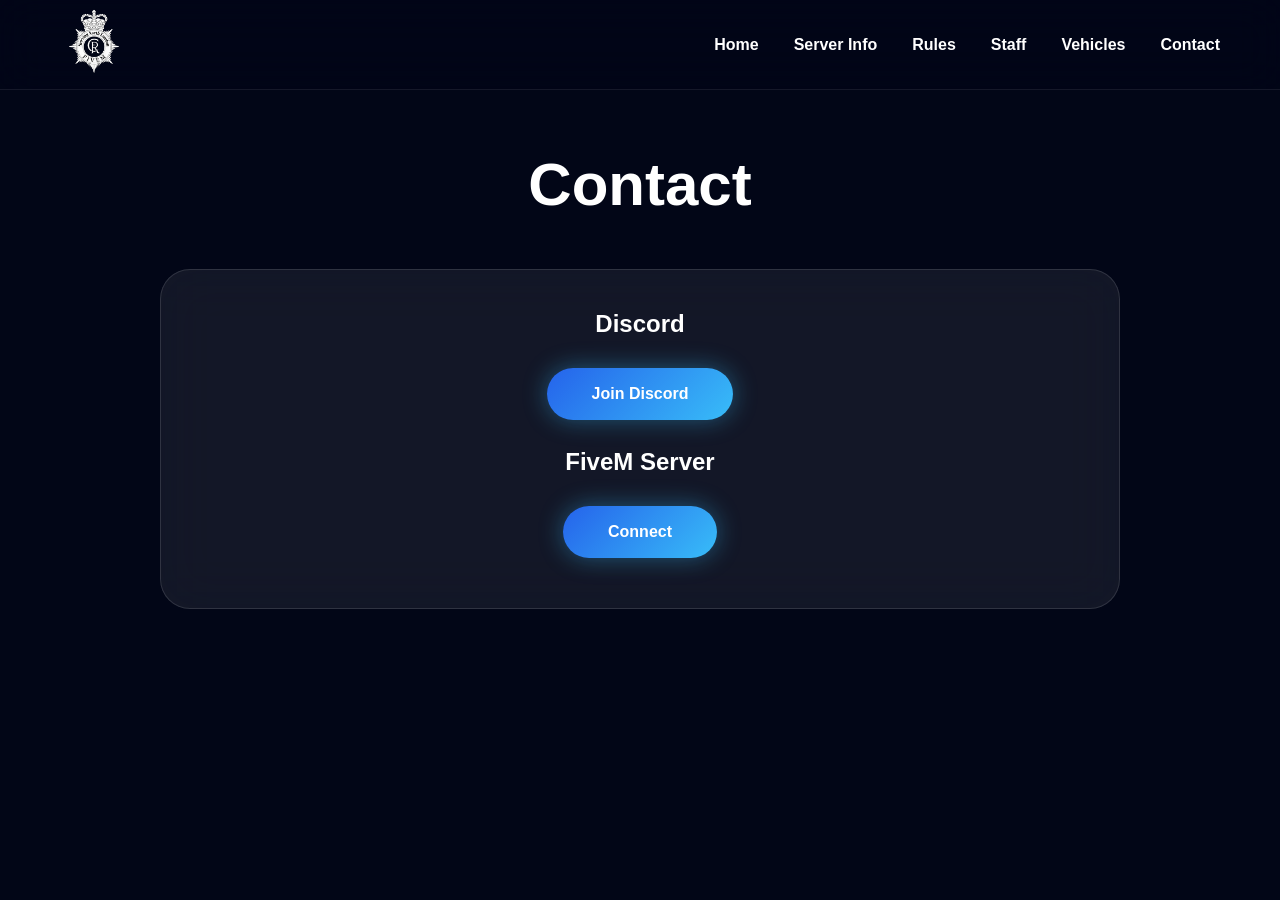
<file: contact.html>
<!DOCTYPE html>
<html>


<head>

<title>Contact | Serving North London</title>

<link rel="stylesheet" href="css/style.css">

</head>



<body>



<nav>


<div class="logo">
<img src="assets/logo.png">
</div>


<ul>

<li><a href="index.html">Home</a></li>
<li><a href="server-info.html">Server Info</a></li>
<li><a href="rules.html">Rules</a></li>
<li><a href="staff.html">Staff</a></li>
<li><a href="vehicles.html">Vehicles</a></li>
<li><a href="contact.html">Contact</a></li>

</ul>


</nav>




<section class="page">


<h1>Contact</h1>



<div class="card large">


<h2>Discord</h2>


<a class="btn" href="https://discord.gg/M2RrcZ8p5r">

Join Discord

</a>



<br><br>



<h2>FiveM Server</h2>


<a class="btn" href="https://cfx.re/join/6jv6a6">

Connect

</a>


</div>



</section>



</body>


</html>
</file>
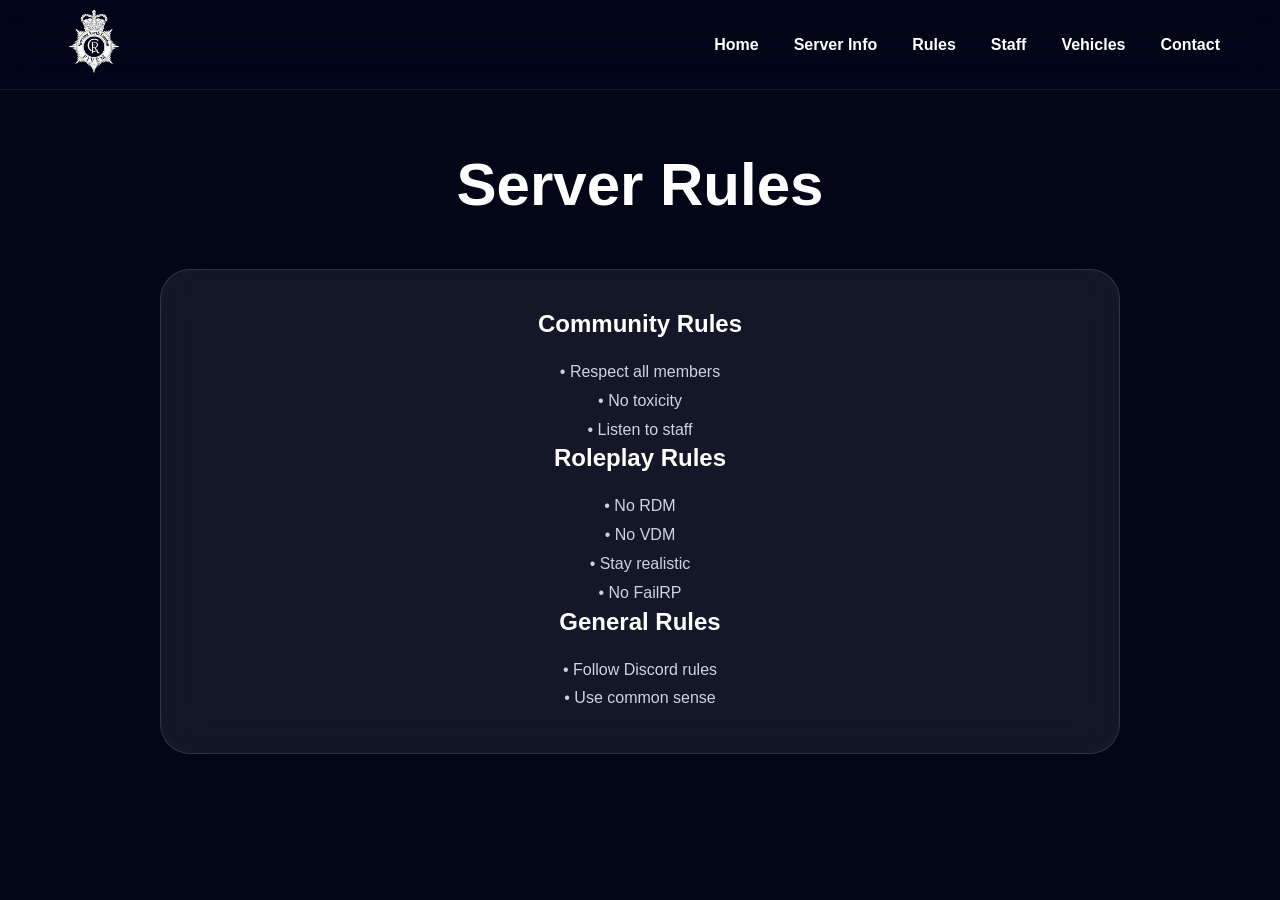
<file: rules.html>
<!DOCTYPE html>
<html>

<head>

<title>Rules | Serving North London Metropolitan Police</title>

<link rel="stylesheet" href="css/style.css">

</head>


<body>


<nav>

<div class="logo">
<img src="assets/logo.png">
</div>


<ul>

<li><a href="index.html">Home</a></li>
<li><a href="server-info.html">Server Info</a></li>
<li><a href="rules.html">Rules</a></li>
<li><a href="staff.html">Staff</a></li>
<li><a href="vehicles.html">Vehicles</a></li>
<li><a href="contact.html">Contact</a></li>

</ul>

</nav>



<section class="page">


<h1>Server Rules</h1>


<div class="card large">


<h2>Community Rules</h2>

<p>
• Respect all members
</p>

<p>
• No toxicity
</p>

<p>
• Listen to staff
</p>



<h2>Roleplay Rules</h2>


<p>
• No RDM
</p>

<p>
• No VDM
</p>

<p>
• Stay realistic
</p>

<p>
• No FailRP
</p>



<h2>General Rules</h2>


<p>
• Follow Discord rules
</p>

<p>
• Use common sense
</p>


</div>


</section>


</body>

</html>
</file>
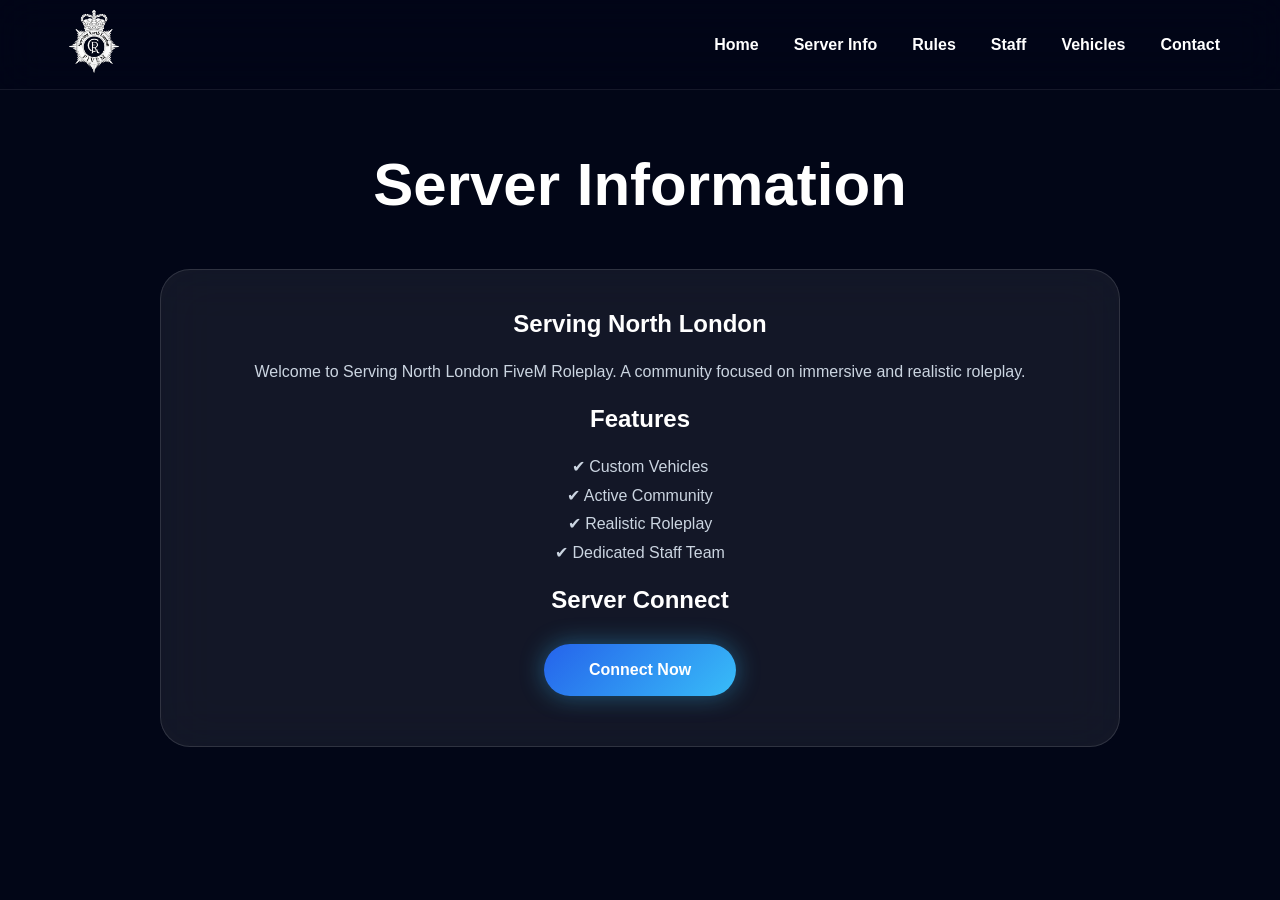
<file: server-info.html>
<!DOCTYPE html>
<html lang="en">

<head>

<meta charset="UTF-8">
<meta name="viewport" content="width=device-width, initial-scale=1.0">

<title>Server Information | Serving North London</title>

<link rel="stylesheet" href="css/style.css">

</head>


<body>


<nav>

<div class="logo">
<img src="assets/logo.png">
</div>


<ul>

<li><a href="index.html">Home</a></li>
<li><a href="server-info.html">Server Info</a></li>
<li><a href="rules.html">Rules</a></li>
<li><a href="staff.html">Staff</a></li>
<li><a href="vehicles.html">Vehicles</a></li>
<li><a href="contact.html">Contact</a></li>

</ul>


</nav>



<section class="page">


<h1>Server Information</h1>


<div class="card large">


<h2>Serving North London</h2>


<p>
Welcome to Serving North London FiveM Roleplay.
A community focused on immersive and realistic roleplay.
</p>


<br>


<h2>Features</h2>


<p>
✔ Custom Vehicles
</p>

<p>
✔ Active Community
</p>

<p>
✔ Realistic Roleplay
</p>

<p>
✔ Dedicated Staff Team
</p>


<br>


<h2>Server Connect</h2>


<a class="btn" href="https://cfx.re/join/6jv6a6">
Connect Now
</a>


</div>


</section>



</body>

</html>
</file>
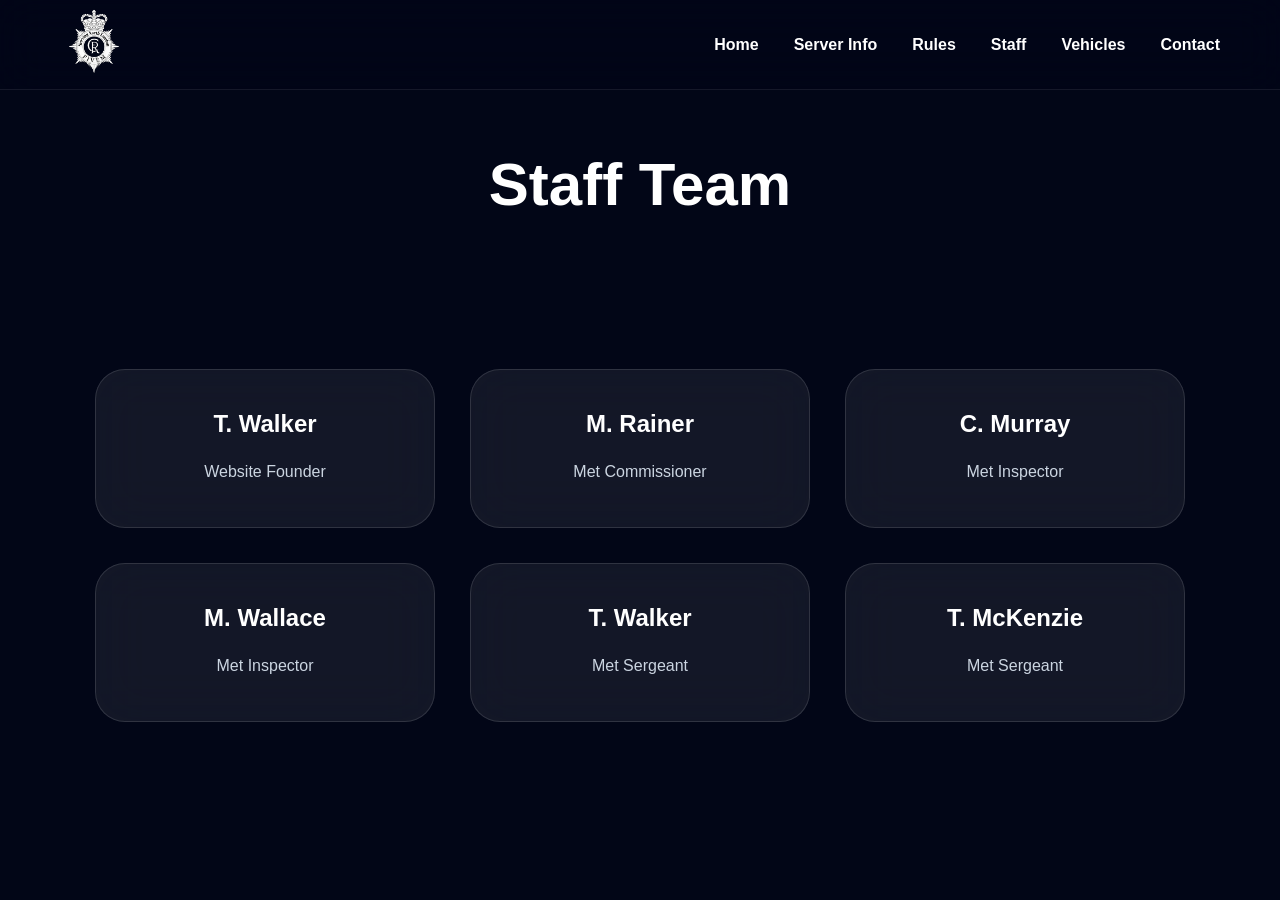
<file: staff.html>
<!DOCTYPE html>
<html>

<head>

<title>Staff Team | Serving North London</title>

<link rel="stylesheet" href="css/style.css">

</head>


<body>


<nav>

<div class="logo">
<img src="assets/logo.png">
</div>


<ul>

<li><a href="index.html">Home</a></li>
<li><a href="server-info.html">Server Info</a></li>
<li><a href="rules.html">Rules</a></li>
<li><a href="staff.html">Staff</a></li>
<li><a href="vehicles.html">Vehicles</a></li>
<li><a href="contact.html">Contact</a></li>

</ul>


</nav>



<section class="page">


<h1>Staff Team</h1>



<div class="cards">



<div class="card">

<h2>T. Walker</h2>

<p>
Website Founder
</p>

</div>



<div class="card">

<h2>M. Rainer</h2>

<p>
Met Commissioner
</p>

</div>




<div class="card">

<h2>C. Murray</h2>

<p>
Met Inspector
</p>

</div>




<div class="card">

<h2>M. Wallace</h2>

<p>
Met Inspector
</p>

</div>




<div class="card">

<h2>T. Walker</h2>

<p>
Met Sergeant
</p>

</div>




<div class="card">

<h2>T. McKenzie</h2>

<p>
Met Sergeant
</p>

</div>



</div>



</section>


</body>

</html>
</file>
<file: css/style.css>
*{
    margin:0;
    padding:0;
    box-sizing:border-box;
    font-family:'Segoe UI', Arial, sans-serif;
}


html{
    scroll-behavior:smooth;
}


body{

    background:#020617;
    color:white;
    overflow-x:hidden;

}



/* PAGE LOAD ANIMATION */


body{

    animation:pageLoad 0.8s ease;

}


@keyframes pageLoad{

from{

opacity:0;

transform:translateY(20px);

}

to{

opacity:1;

transform:translateY(0);

}

}



/* NAVBAR */


nav{


    position:fixed;

    top:0;

    left:0;


    width:100%;


    height:90px;


    padding:0 60px;


    display:flex;

    align-items:center;

    justify-content:space-between;



    background:rgba(2,6,23,.65);

    backdrop-filter:blur(20px);


    border-bottom:1px solid rgba(255,255,255,.08);


    z-index:999;


}





.logo img{


    width:70px;

    transition:.4s;


}



.logo img:hover{

    transform:scale(1.1) rotate(5deg);

}





nav ul{


    display:flex;

    gap:35px;

    list-style:none;


}



nav ul li a{


    color:white;

    text-decoration:none;


    font-weight:600;


    position:relative;


    transition:.3s;


}




nav ul li a::after{


    content:"";


    position:absolute;


    left:0;

    bottom:-8px;


    width:0;


    height:3px;


    background:#38bdf8;


    transition:.3s;


}



nav ul li a:hover::after{


    width:100%;


}




nav ul li a:hover{


    color:#38bdf8;


}





/* MUSIC */


.music{


    border:none;


    padding:13px 28px;


    border-radius:50px;


    background:linear-gradient(135deg,#2563eb,#38bdf8);


    color:white;


    font-weight:bold;


    cursor:pointer;


    transition:.4s;


}



.music:hover{


    transform:translateY(-4px);


    box-shadow:0 0 35px #38bdf8;


}




/* HERO */


.hero{


    height:100vh;


    display:flex;

    justify-content:center;

    align-items:center;


    text-align:center;


    background:


    linear-gradient(

    rgba(0,0,0,.65),

    rgba(2,6,23,.95)

    ),

    url("../assets/background.jpg");



    background-size:cover;


    background-position:center;


    position:relative;


}





.hero::before{


    content:"";


    position:absolute;


    width:500px;


    height:500px;


    background:#2563eb;


    filter:blur(180px);


    opacity:.25;


}





.hero-content{


    position:relative;

    z-index:2;


    max-width:900px;


}




.main-logo{


    width:180px;


    filter:drop-shadow(0 0 30px #38bdf8);


    animation:float 4s infinite;


}




@keyframes float{


50%{

transform:translateY(-15px);

}

}





.hero h1{


    margin-top:25px;


    font-size:75px;


    font-weight:900;


    letter-spacing:3px;


}




.hero h2{


    color:#38bdf8;


    font-size:32px;


    margin-top:15px;


}




.hero p{


    margin-top:25px;


    font-size:21px;


    color:#cbd5e1;


}




/* BUTTONS */


.buttons{


    margin-top:45px;


}





.btn{


    display:inline-block;


    padding:17px 45px;


    margin:10px;


    border-radius:50px;


    text-decoration:none;


    color:white;


    font-weight:bold;


    background:linear-gradient(135deg,#2563eb,#38bdf8);


    transition:.4s;


    box-shadow:0 0 25px rgba(56,189,248,.4);


}




.btn:hover{


    transform:translateY(-8px) scale(1.05);


    box-shadow:0 0 50px #38bdf8;


}





.second{


    background:rgba(255,255,255,.1);


}





/* CARDS */


.cards{


    padding:100px 40px;


    display:flex;


    justify-content:center;


    gap:35px;


    flex-wrap:wrap;


}




.card{


    width:340px;


    padding:40px;


    border-radius:30px;


    background:rgba(255,255,255,.07);


    backdrop-filter:blur(25px);


    border:1px solid rgba(255,255,255,.12);


    transition:.5s;


}




.card:hover{


    transform:translateY(-15px);


    border-color:#38bdf8;


    box-shadow:

    0 0 30px rgba(56,189,248,.3);


}





.card h2{


    margin-bottom:20px;


}




.card p{


    color:#cbd5e1;


    line-height:1.8;


}





.card img{


    width:100%;


    border-radius:20px;


    transition:.4s;


}




.card img:hover{


    transform:scale(1.05);


}





/* STATUS */


.online{


    color:#22c55e;


    font-size:30px;


    font-weight:bold;


}




/* OTHER PAGES */


.page{


    min-height:100vh;


    padding-top:150px;


    text-align:center;


}



.page h1{


    font-size:60px;


    margin-bottom:50px;


}




.large{


    width:75%;


    margin:auto;


}





/* FOOTER */


footer{


    padding:40px;


    background:#020617;


    text-align:center;


    color:#94a3b8;


}




/* MOBILE */


@media(max-width:800px){



nav{

padding:15px 20px;

}



nav ul{

display:none;

}



.hero h1{

font-size:42px;

}



.hero h2{

font-size:22px;

}



.card{

width:90%;

}



}
</file>
